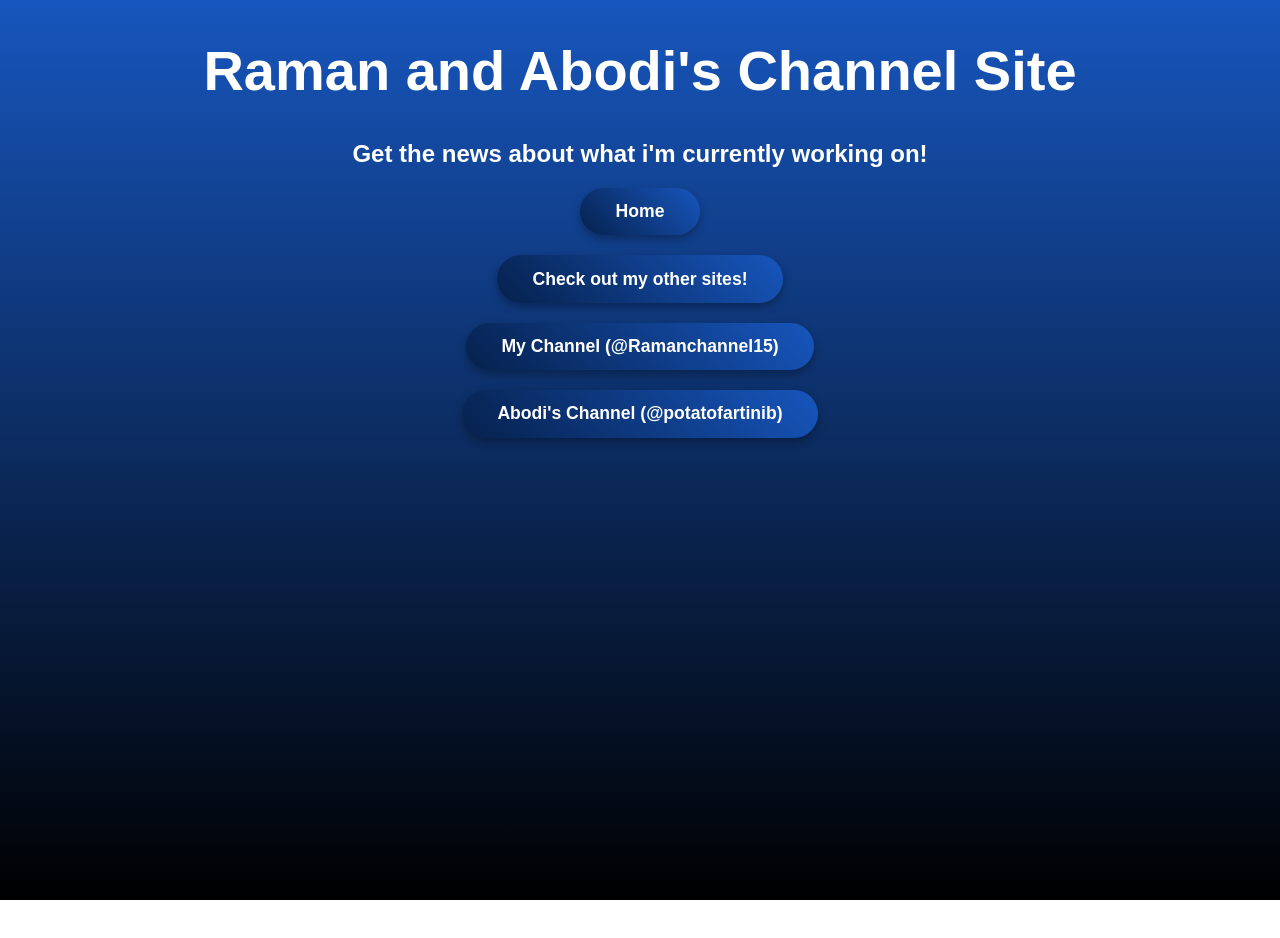
<file: index.html>
<!DOCTYPE html>
<html>
  <head>
    <meta charset="UTF-8" />
    <meta name="viewport" content="width=device-width, initial-scale=1" />
    <title>Raman and Abodi's Channel Site</title>
    <link rel="stylesheet" href="styles.css" />
  </head>
  <body>
      <h1 class="bigtitle">Raman and Abodi's Channel Site</h1>
      <h2 class="title">Get the news about what i'm currently working on!</h2>
      <a href="home.html" class="centered-btn">Home</a>
      <a href="https://raman15scratch.github.io/CoreCoding" class="linktitle">Check out my other sites!</a>
      <a href="https://www.youtube.com/@Ramanchannel15" class="linktitle">My Channel (@Ramanchannel15)</a>
      <a href="https://www.youtube.com/@potatofartinib" class="linktitle">Abodi's Channel (@potatofartinib)</a>
  </body>
</html>
</file>
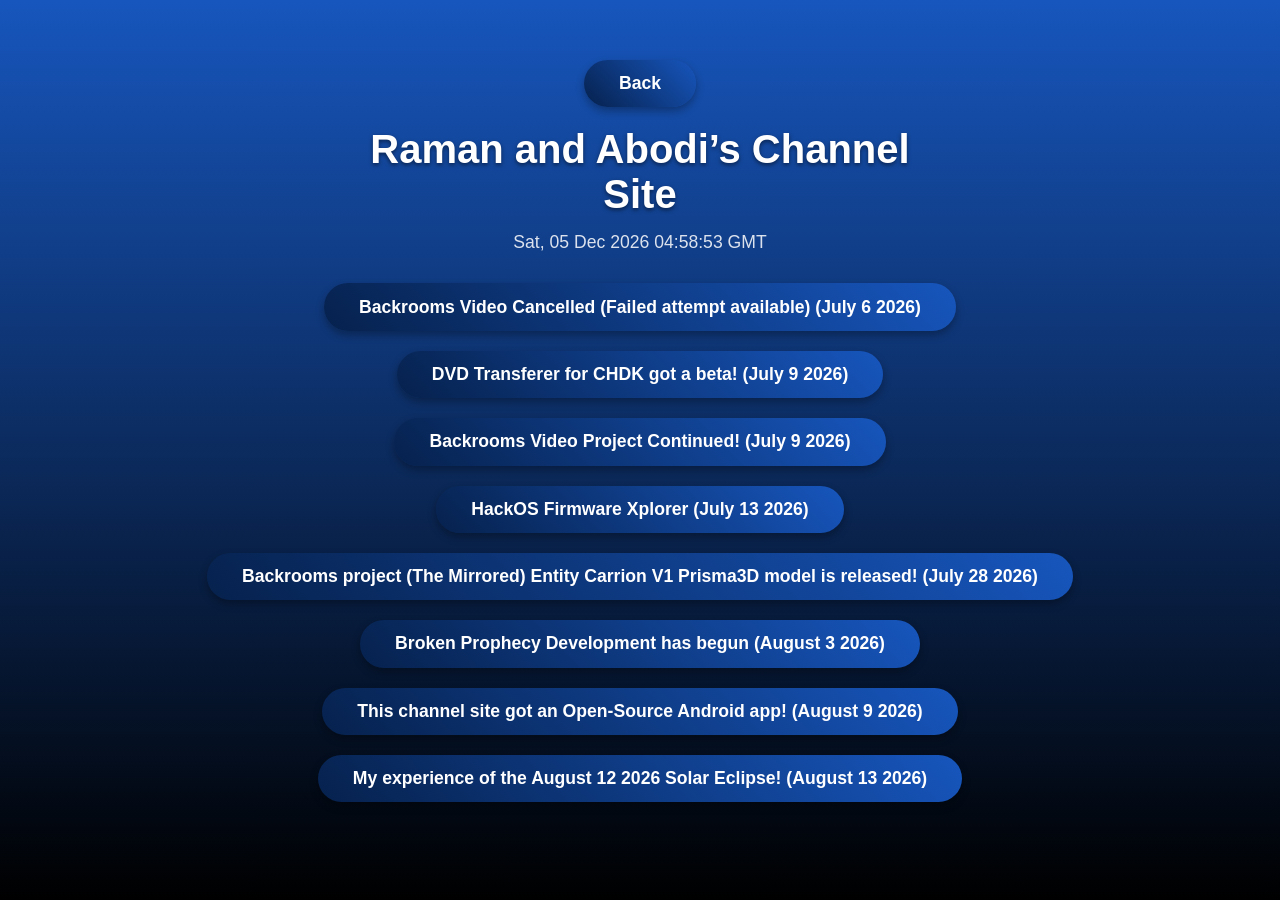
<file: home.html>
<!DOCTYPE html>
<html>
  <head>
    <meta charset="UTF-8" />
    <meta name="viewport" content="width=device-width, initial-scale=1" />
    <title>Raman and Abodi's Channel Site | Home</title>
    <link rel="stylesheet" href="styles.css" />
  </head>
  <body>
       <div class="fixed-top-header">
         <a href="index.html" class="centered-btn">Back</a>
         <h1 class="main-channel-title">
          Raman and Abodi’s Channel Site
         </h1>
         <p id="currentTime">Loading clock...</p>
        </div>
        <script src="script.js"></script>
        <a href="Backrooms/backrooms.html" class="post-btn">Backrooms Video Cancelled (Failed attempt available) (July 6 2026) </a>
        <a href="DVD_transferer_for_CHDK/DVD_transferer_for_CHDK.html" class="post-btn">DVD Transferer for CHDK got a beta! (July 9 2026) </a>
        <a href="Backrooms2/backrooms2.html" class="post-btn">Backrooms Video Project Continued! (July 9 2026) </a>
        <a href="HackOS_Firmware_Xplorer/HackOS.html" class="post-btn">HackOS Firmware Xplorer (July 13 2026) </a>
        <a href="The_Mirrored_Carrion_V1_Model/The_Mirrored_Carrion_V1_Model.html" class="post-btn">Backrooms project (The Mirrored) Entity Carrion V1 Prisma3D model is released! (July 28 2026) </a>
        <a href="bpt1/bpt1.html" class="post-btn">Broken Prophecy Development has begun (August 3 2026) </a>
        <a href="Raman-and-Abodis-Channel-Site-App/raman_and_abodis_channel_site_app.html" class="post-btn">This channel site got an Open-Source Android app! (August 9 2026) </a>
        <a href="Solar_Eclipse/solareclipse.html" class="post-btn">My experience of the August 12 2026 Solar Eclipse! (August 13 2026) </a>
  </body>
</html>
</file>
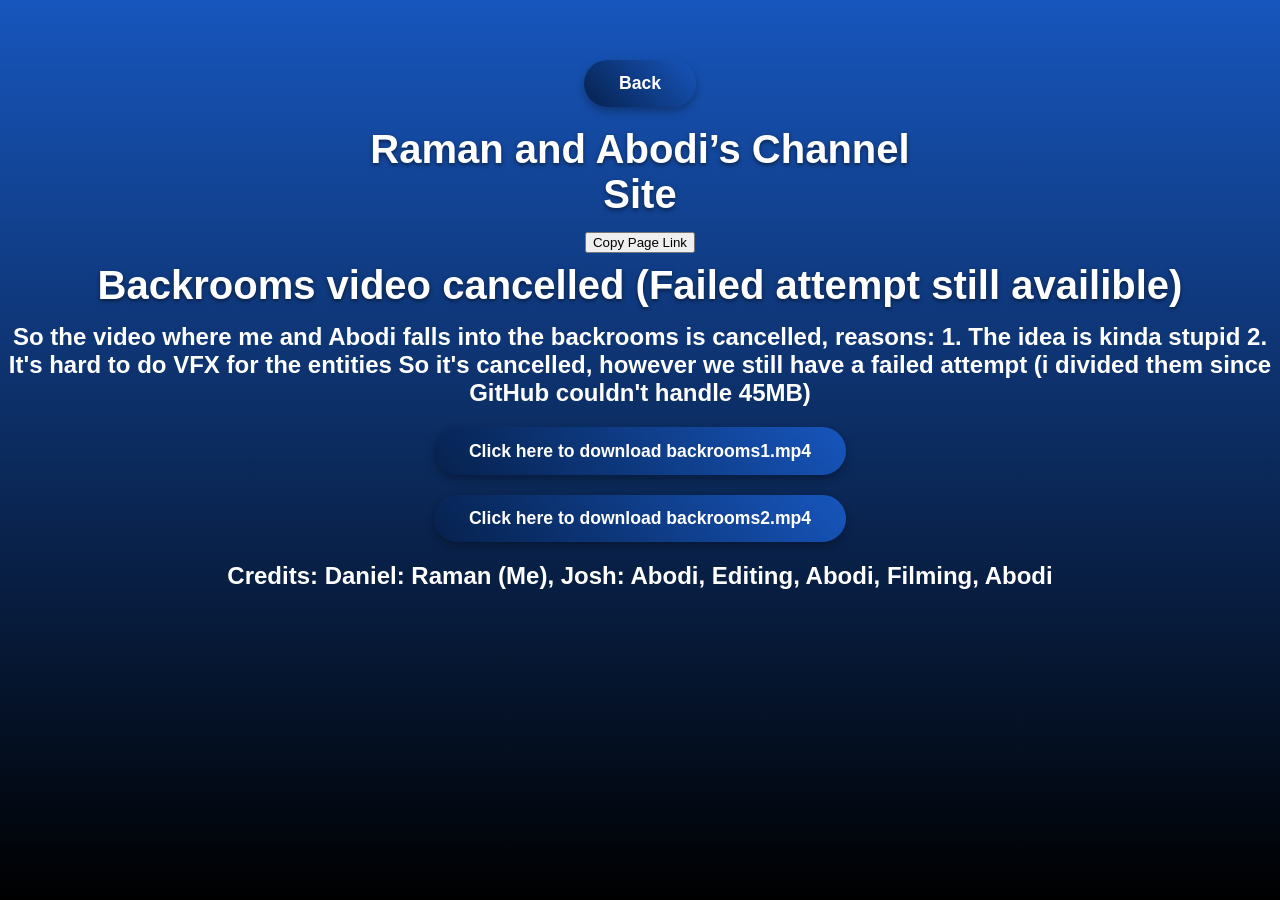
<file: Backrooms/backrooms.html>
<!DOCTYPE html>
<html>
  <head>
    <meta charset="UTF-8" />
    <meta name="viewport" content="width=device-width, initial-scale=1" />
    <title>Raman and Abodi's Channel Site | Backrooms video cancelled (Failed attempt availible)</title>
    <link rel="stylesheet" href="../styles.css" />
  </head>
  <body>
       <div class="fixed-top-header">
         <a href="../home.html" class="centered-btn">Back</a>
         <h1 class="main-channel-title">
          Raman and Abodi’s Channel Site
         </h1>
         <button id="copyBtn" onclick="copyCurrentUrl()">Copy Page Link</button>
        </div>
        <script src="../copy-to-clipboard.js"></script>
        <h1 class="main-channel-title">
        Backrooms video cancelled (Failed attempt still availible)
        </h1>
        <h2 class="title">
        So the video where me and Abodi falls into the backrooms is cancelled, reasons:
        1. The idea is kinda stupid
        2. It's hard to do VFX for the entities
        So it's cancelled, however we still have a failed attempt (i divided them since GitHub couldn't handle 45MB)
        </h2>
        <a href="backrooms1.mp4" download class="centered-btn">Click here to download backrooms1.mp4</a>
        <a href="backrooms2.mp4" download class="centered-btn">Click here to download backrooms2.mp4</a>
        <h2 class="title"> Credits: Daniel: Raman (Me), Josh: Abodi, Editing, Abodi, Filming, Abodi</h2>
   </body>
</html>
</file>
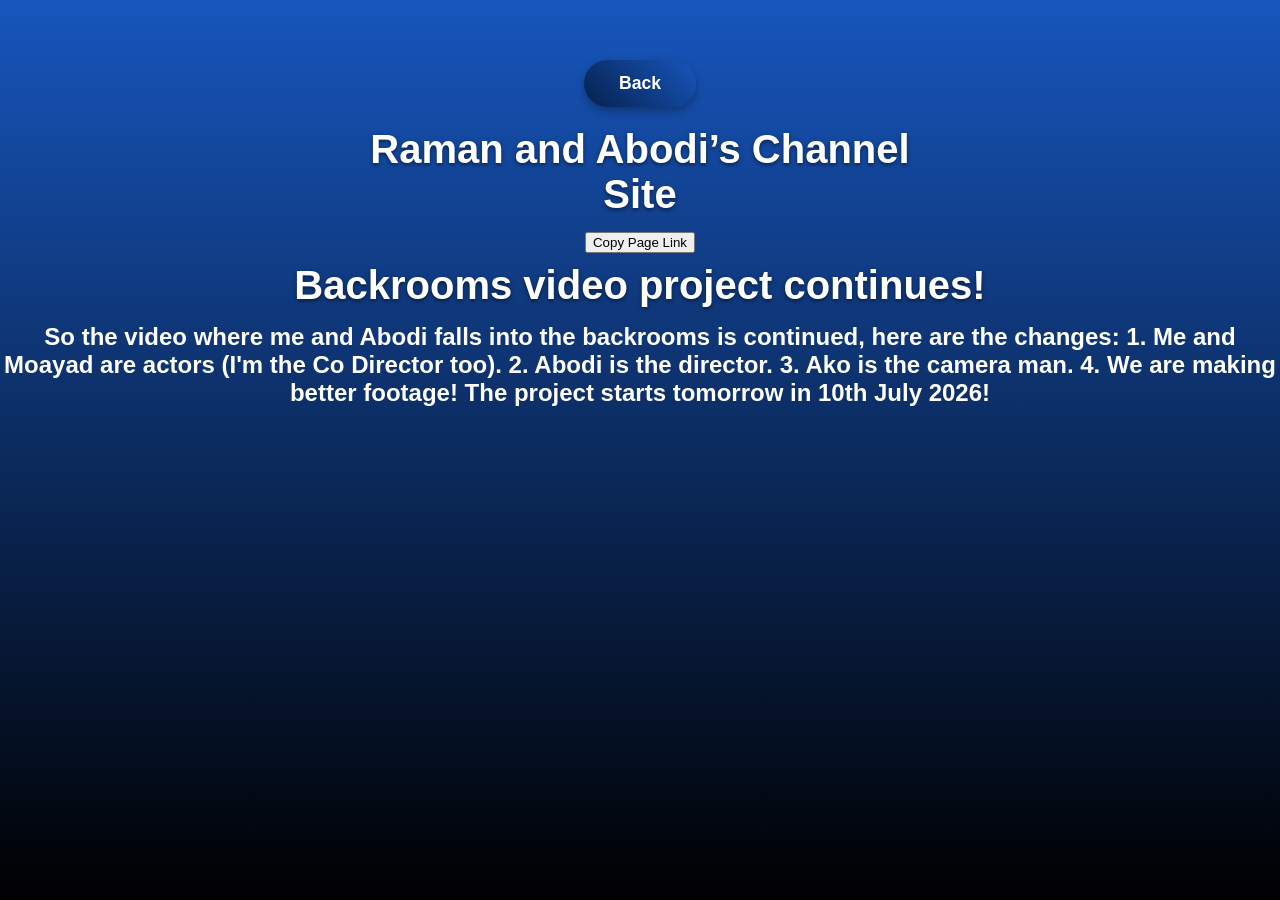
<file: Backrooms2/backrooms2.html>
<!DOCTYPE html>
<html>
  <head>
    <meta charset="UTF-8" />
    <meta name="viewport" content="width=device-width, initial-scale=1" />
    <title>Raman and Abodi's Channel Site | Backrooms video project continues! </title>
    <link rel="stylesheet" href="../styles.css" />
  </head>
  <body>
       <div class="fixed-top-header">
         <a href="../home.html" class="centered-btn">Back</a>
         <h1 class="main-channel-title">
          Raman and Abodi’s Channel Site
         </h1>
         <button id="copyBtn" onclick="copyCurrentUrl()">Copy Page Link</button>
        </div>
        <script src="../copy-to-clipboard.js"></script>
        <h1 class="main-channel-title">
        Backrooms video project continues!
        </h1>
        <h2 class="title">
        So the video where me and Abodi falls into the backrooms is continued, here are the changes:
        1. Me and Moayad are actors (I'm the Co Director too).
        2. Abodi is the director.
        3. Ako is the camera man.
        4. We are making better footage!
        The project starts tomorrow in 10th July 2026!
        </h2>
   </body>
</html>
</file>
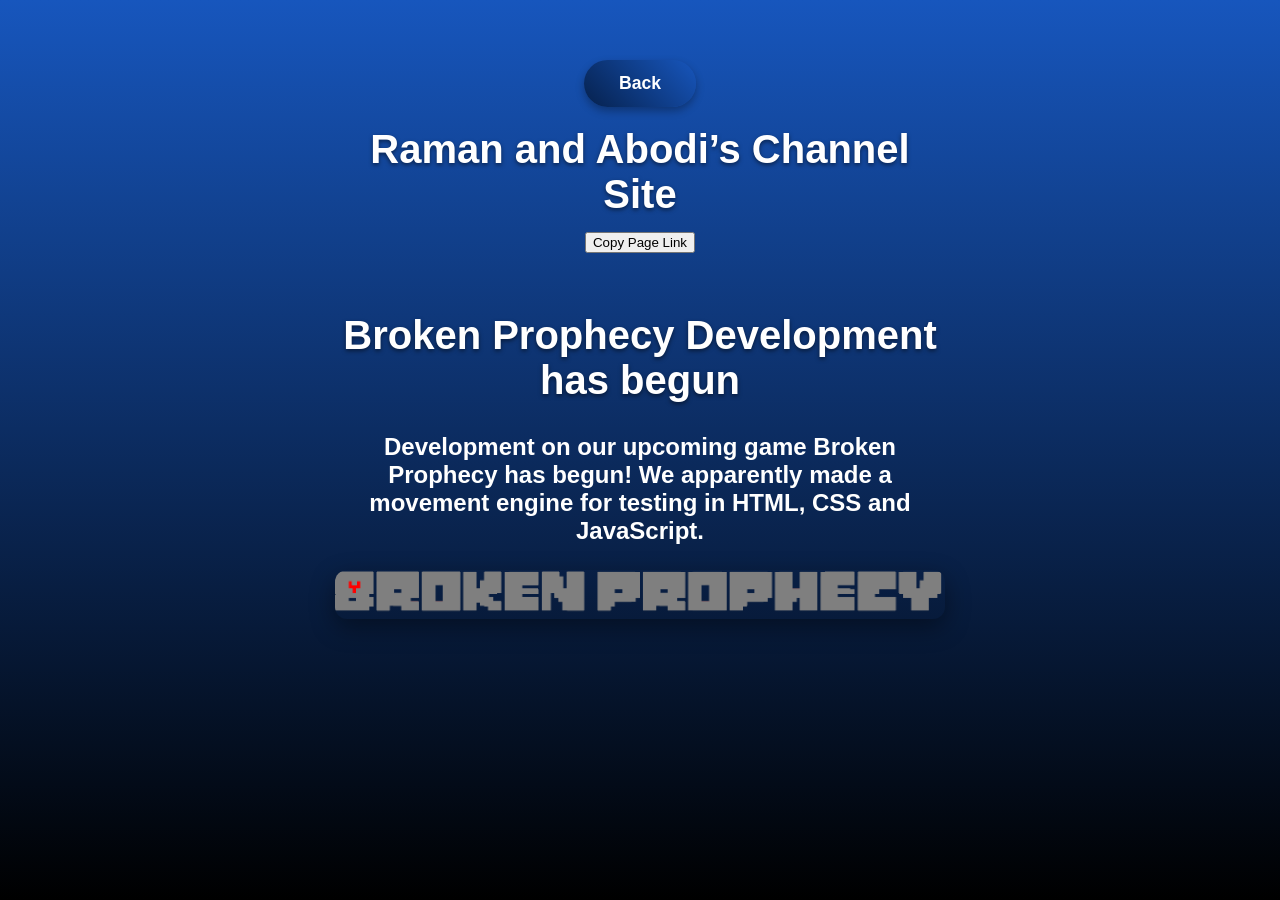
<file: bpt1/bpt1.html>
<!DOCTYPE html>
<html>
  <head>
    <meta charset="UTF-8" />
    <meta name="viewport" content="width=device-width, initial-scale=1" />
    <title>Raman and Abodi's Channel Site | Broken Prophecy Development has begun</title>
    <link rel="stylesheet" href="../styles.css" />
  </head>
  <body>
       <div class="fixed-top-header">
         <a href="../home.html" class="centered-btn">Back</a>
         <h1 class="main-channel-title">
          Raman and Abodi’s Channel Site
         </h1>
         <button id="copyBtn" onclick="copyCurrentUrl()">Copy Page Link</button>
        </div>
        <script src="../copy-to-clipboard.js"></script>
        <div class="post-layout">
          <h1 class="main-channel-title">
            Broken Prophecy Development has begun
          </h1>
          <h2 class="title">
            Development on our upcoming game Broken Prophecy has begun! We apparently made a movement engine for testing in HTML, CSS and JavaScript. 
          </h2>
          <img src="259ce09a3340ec91bfd5dd8e06dd99d4.png" alt="The logo of our game">
        </div>
   </body>
         </html>
</file>
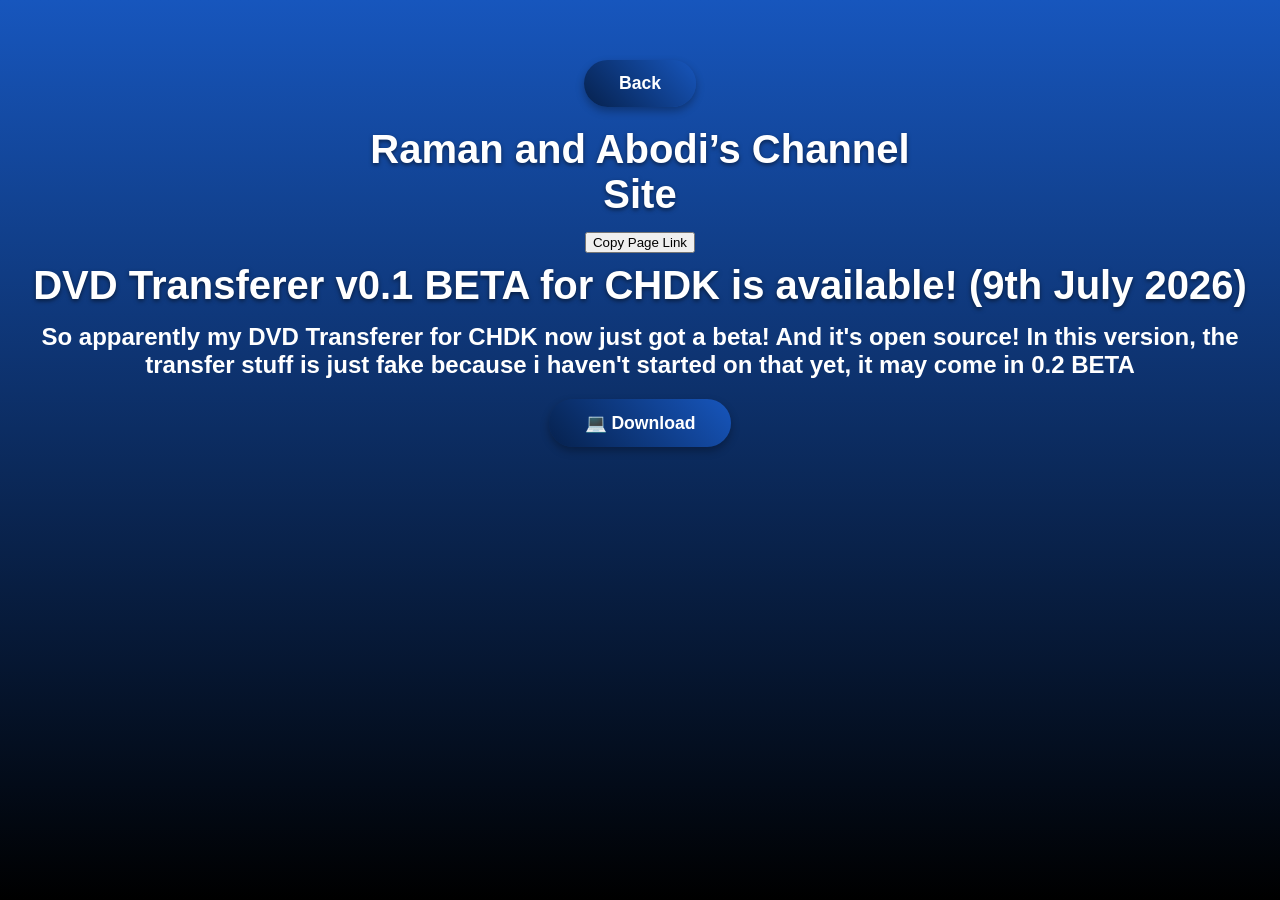
<file: DVD_transferer_for_CHDK/DVD_transferer_for_CHDK.html>
<!DOCTYPE html>
<html>
  <head>
    <meta charset="UTF-8" />
    <meta name="viewport" content="width=device-width, initial-scale=1" />
    <title>Raman and Abodi's Channel Site | DVD Transferer for CHDK just got a beta!</title>
    <link rel="stylesheet" href="../styles.css" />
  </head>
  <body>
       <div class="fixed-top-header">
         <a href="../home.html" class="centered-btn">Back</a>
         <h1 class="main-channel-title">
          Raman and Abodi’s Channel Site
         </h1>
         <button id="copyBtn" onclick="copyCurrentUrl()">Copy Page Link</button>
        </div>
        <script src="../copy-to-clipboard.js"></script>
        <h1 class="main-channel-title">
        DVD Transferer v0.1 BETA for CHDK is available! (9th July 2026)
        </h1>
        <h2 class="title">
        So apparently my DVD Transferer for CHDK now just got a beta! And it's open source! In this version, the transfer stuff is just fake because i haven't started on that yet, it may come in 0.2 BETA
        </h2>
        <a href="https://github.com/Raman15Scratch/DVD-Transferer-for-CHDK" download class="centered-btn">
            <span>💻</span> Download
        </a>
   </body>
</html>
</file>
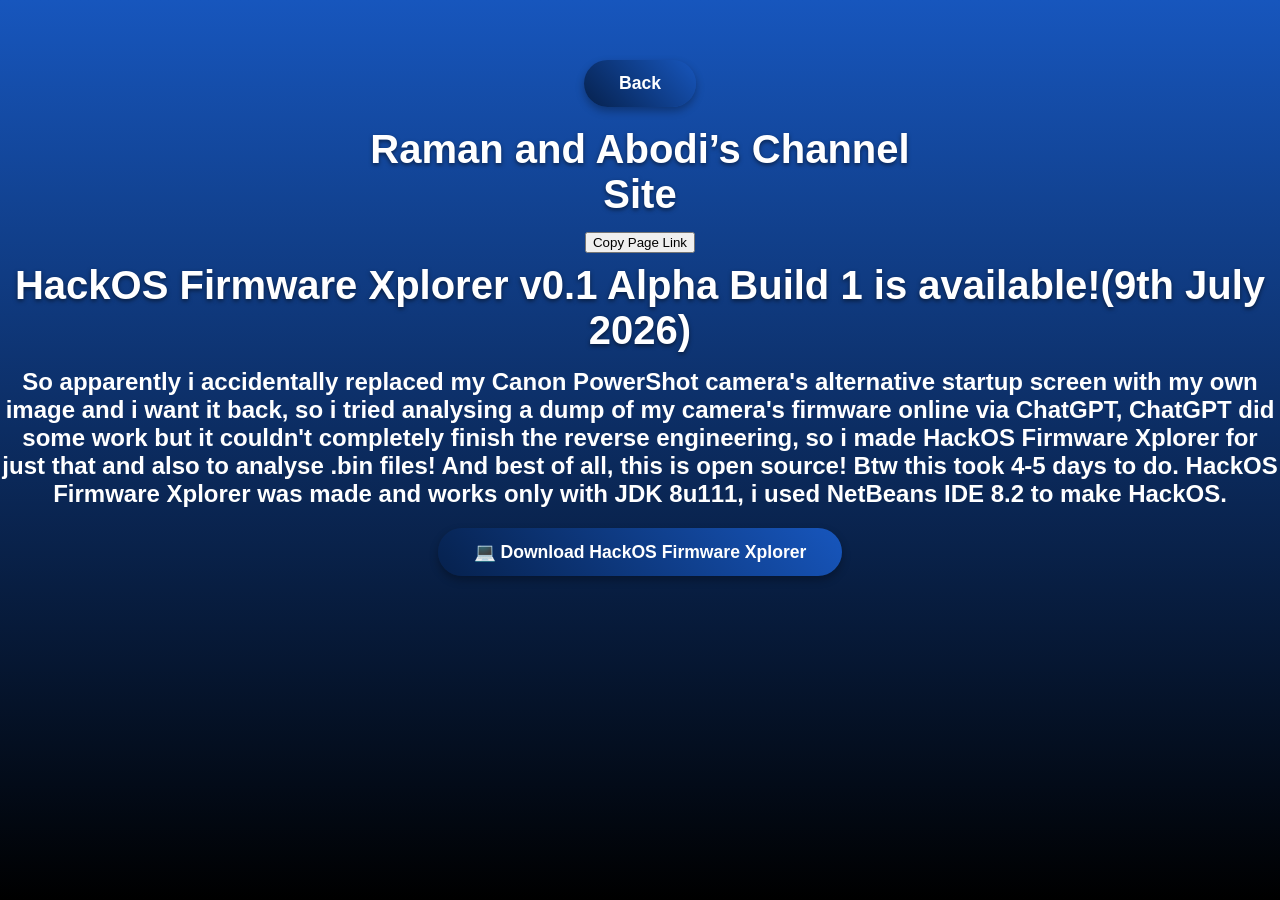
<file: HackOS_Firmware_Xplorer/HackOS.html>
<!DOCTYPE html>
<html>
  <head>
    <meta charset="UTF-8" />
    <meta name="viewport" content="width=device-width, initial-scale=1" />
    <title>Raman and Abodi's Channel Site | HackOS Firmware Xplorer</title>
    <link rel="stylesheet" href="../styles.css" />
  </head>
  <body>
       <div class="fixed-top-header">
         <a href="../home.html" class="centered-btn">Back</a>
         <h1 class="main-channel-title">
          Raman and Abodi’s Channel Site
         </h1>
         <button id="copyBtn" onclick="copyCurrentUrl()">Copy Page Link</button>
        </div>
        <script src="../copy-to-clipboard.js"></script>
        <h1 class="main-channel-title">
        HackOS Firmware Xplorer v0.1 Alpha Build 1 is available!(9th July 2026)
        </h1>
        <h2 class="title">
        So apparently i accidentally replaced my Canon PowerShot camera's alternative startup screen with my own image and i want it back, so i tried analysing a dump of my camera's firmware online via ChatGPT, ChatGPT did some work but it couldn't completely finish the reverse engineering, so i made HackOS Firmware Xplorer for just that and also to analyse .bin files! And best of all, this is open source! Btw this took 4-5 days to do. HackOS Firmware Xplorer was made and works only with JDK 8u111, i used NetBeans IDE 8.2 to make HackOS.
        </h2>
        <a href="https://github.com/Raman15Scratch/HackOS-Firmware-Xplorer" download class="centered-btn">
            <span>💻</span> Download HackOS Firmware Xplorer
        </a>
   </body>
</html>
</file>
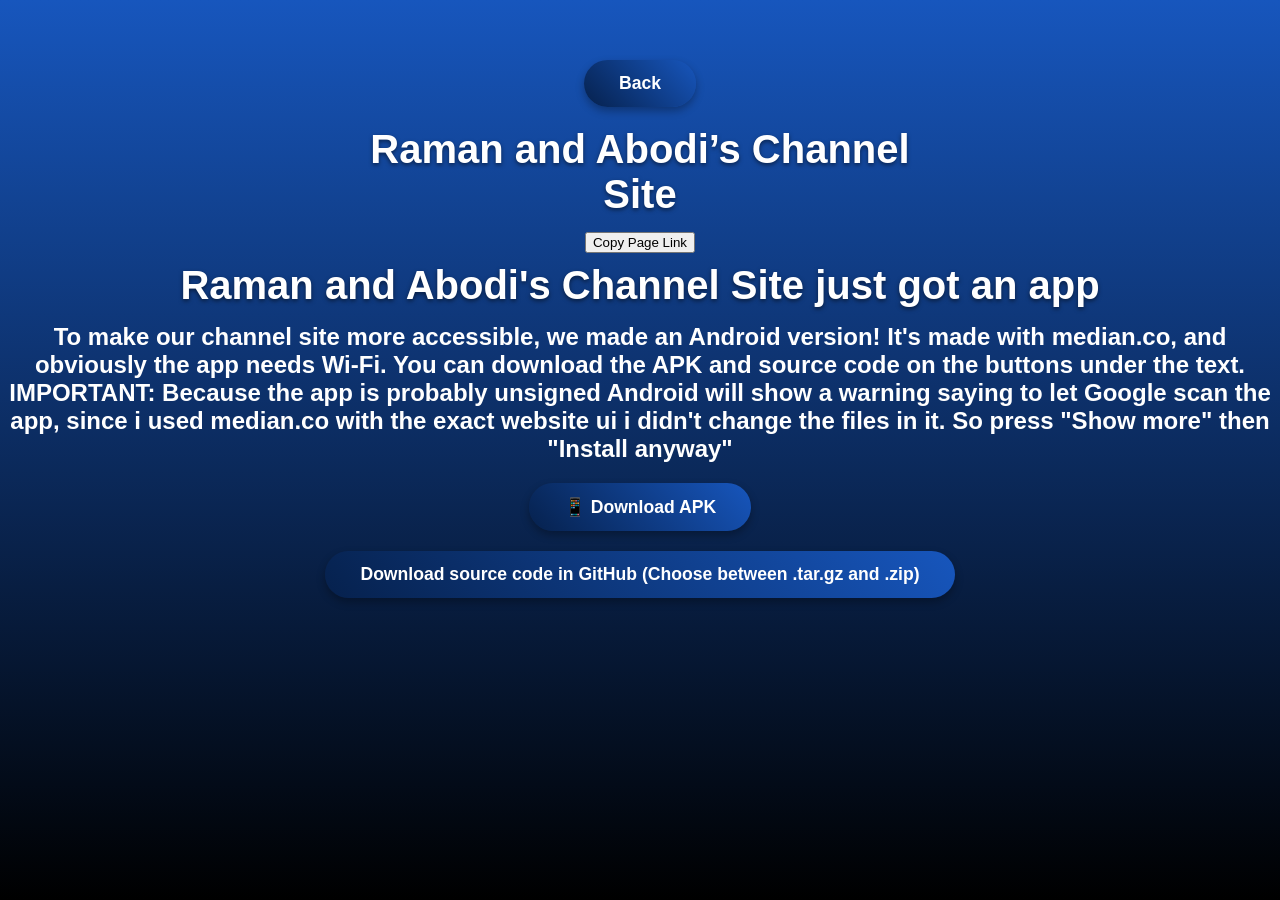
<file: Raman-and-Abodis-Channel-Site-App/raman_and_abodis_channel_site_app.html>
<!DOCTYPE html>
<html>
  <head>
    <meta charset="UTF-8" />
    <meta name="viewport" content="width=device-width, initial-scale=1" />
    <title>Raman and Abodi's Channel Site | This site has an Android version!</title>
    <link rel="stylesheet" href="../styles.css" />
  </head>
  <body>
       <div class="fixed-top-header">
         <a href="../home.html" class="centered-btn">Back</a>
         <h1 class="main-channel-title">
          Raman and Abodi’s Channel Site
         </h1>
         <button id="copyBtn" onclick="copyCurrentUrl()">Copy Page Link</button>
        </div>
        <script src="../copy-to-clipboard.js"></script>
        <h1 class="main-channel-title">
        Raman and Abodi's Channel Site just got an app
        </h1>
        <h2 class="title">
          To make our channel site more accessible, we made an Android version! It's made with median.co, and obviously the app needs Wi-Fi. You can download the APK and source code on the buttons under the text.
          IMPORTANT: Because the app is probably unsigned Android will show a warning saying to let Google scan the app, since i used median.co with the exact website ui i didn't change the files in it. So press "Show more" then "Install anyway"
        </h2>
        <a href="RamanAndAbodisChannelSiteApp.apk" download class="centered-btn">
            <span>📱</span> Download APK
        </a>
        <a href="https://github.com/Raman15Scratch/Raman-and-Abodis-Channel-App/" download class="centered-btn">
            <span></span> Download source code in GitHub (Choose between .tar.gz and .zip)
        </a>
   </body>
</html>
</file>
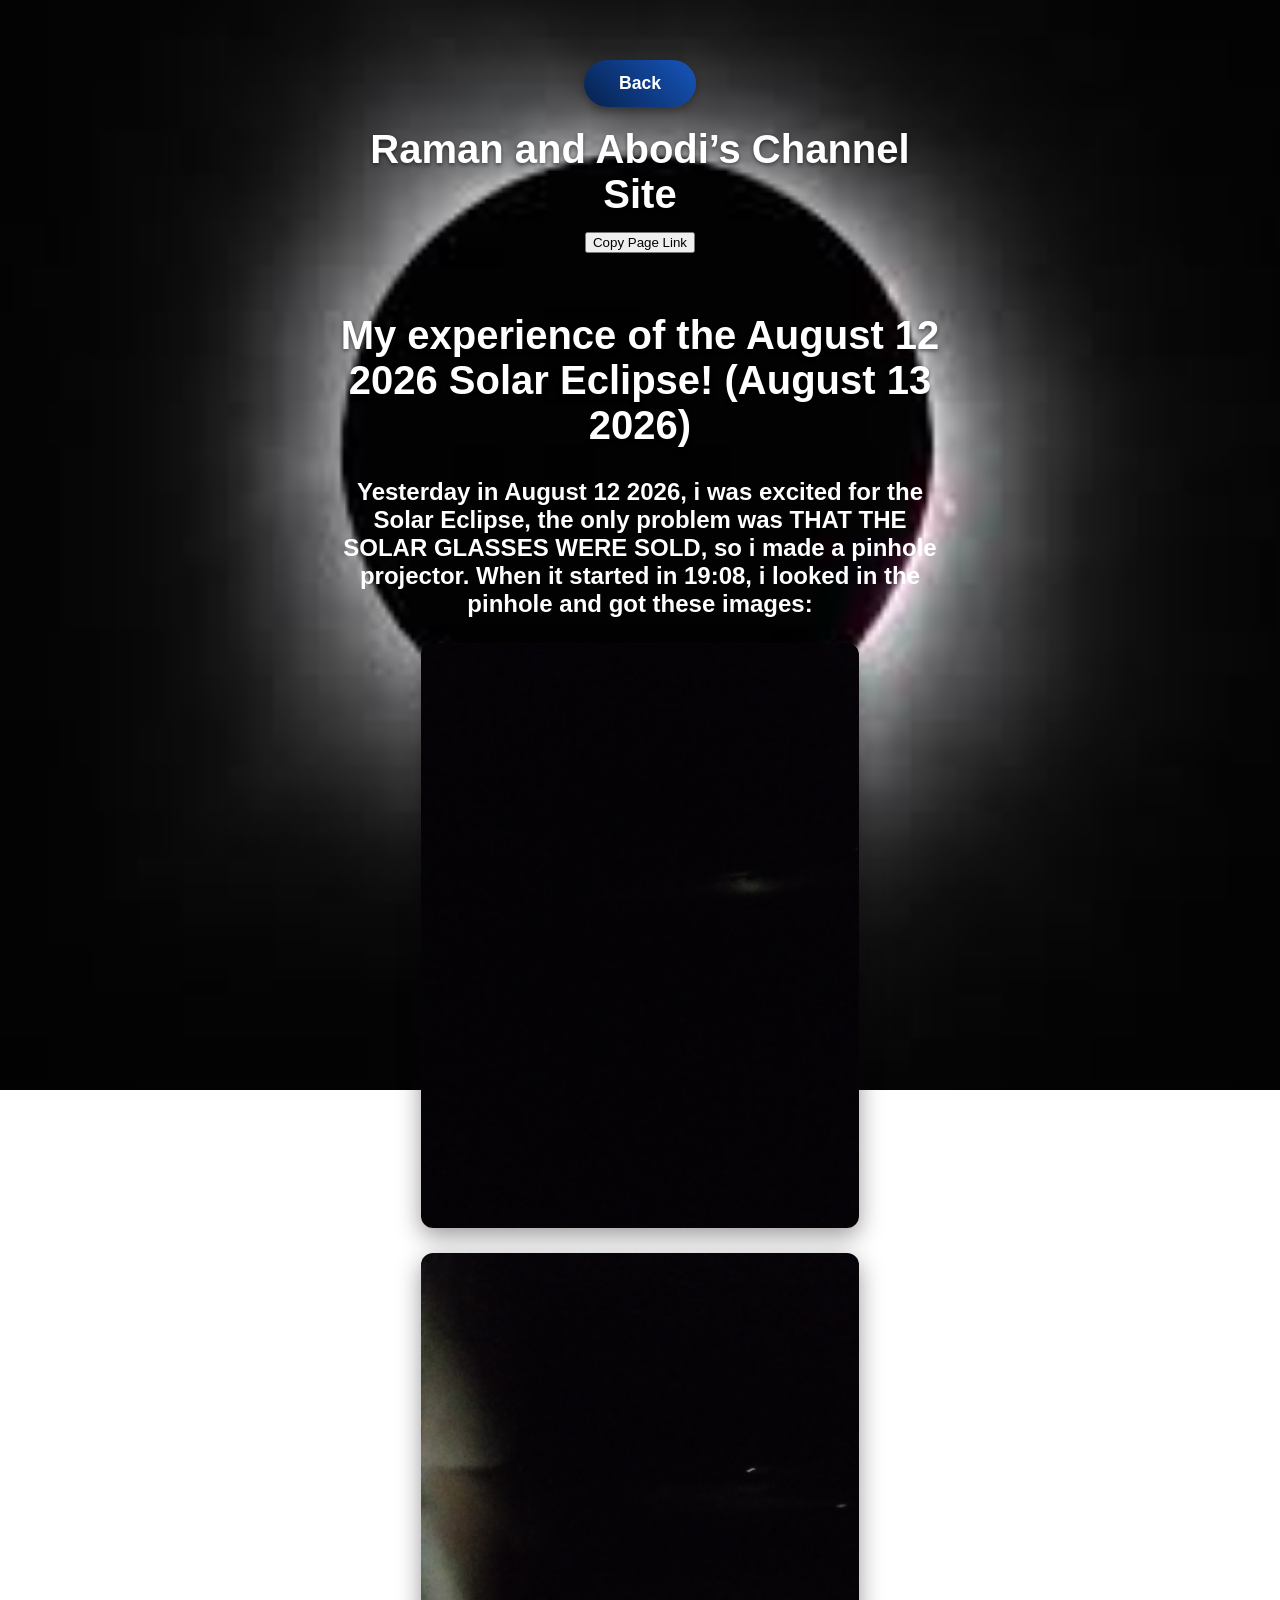
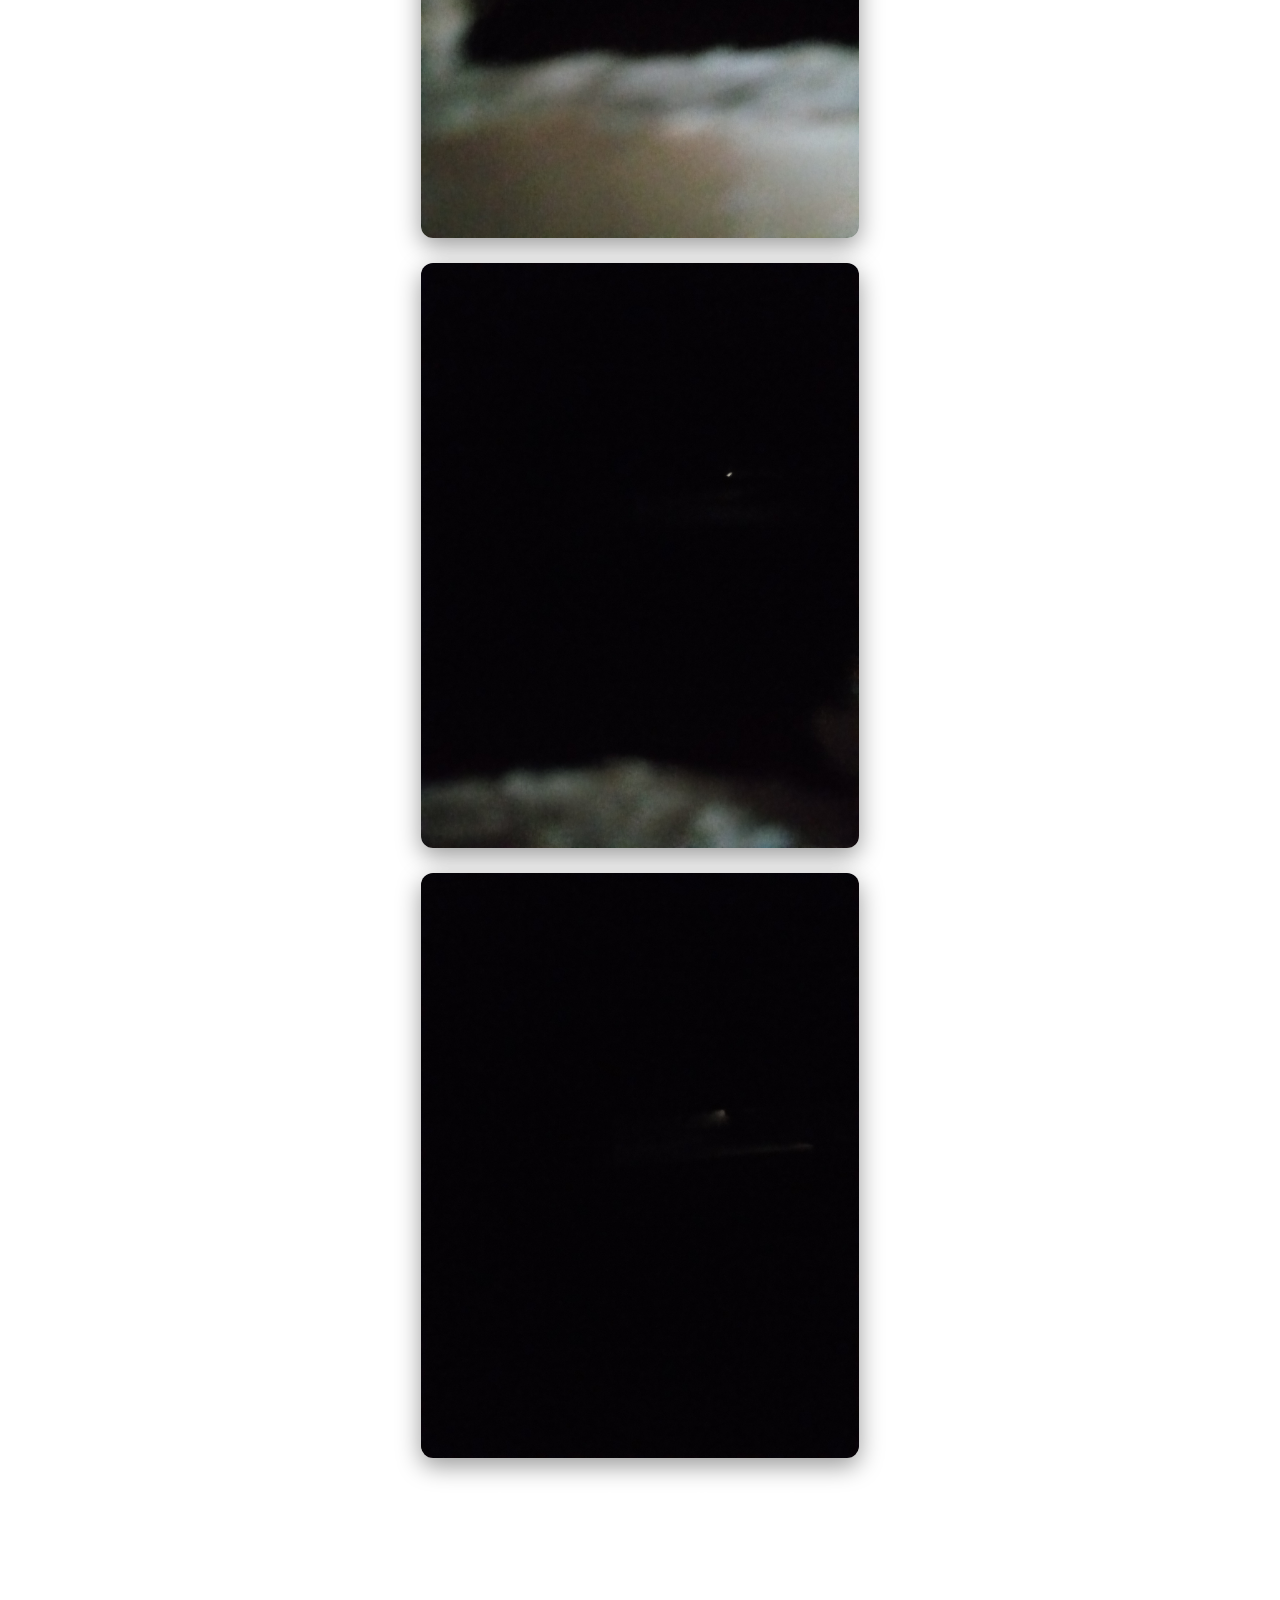
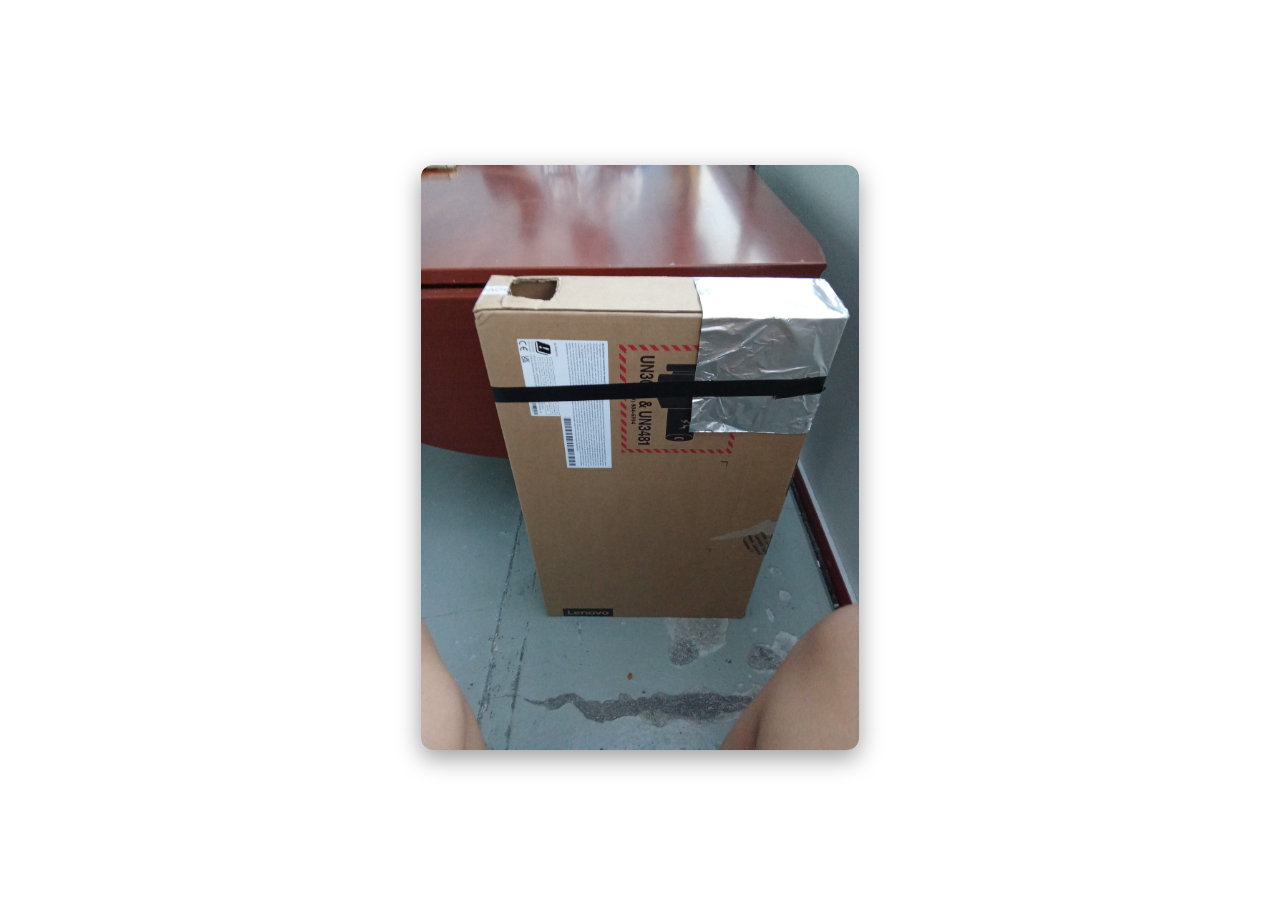
<file: Solar_Eclipse/solareclipse.html>
<!DOCTYPE html>
<html>
  <head>
    <meta charset="UTF-8" />
    <meta name="viewport" content="width=device-width, initial-scale=1" />
    <title>Raman and Abodi's Channel Site | My experience of the August 12 2026 Solar Eclipse!</title>
    <link rel="stylesheet" href="../styles.css" />
  </head>
  <body style="background-image: url('../solarEclipse.jpeg'); background-size: cover; background-position: center; background-repeat: no-repeat; background-attachment: fixed;">
  <body>
       <div class="fixed-top-header">
         <a href="../home.html" class="centered-btn">Back</a>
         <h1 class="main-channel-title">
          Raman and Abodi’s Channel Site
         </h1>
         <button id="copyBtn" onclick="copyCurrentUrl()">Copy Page Link</button>
        </div>
        <script src="../copy-to-clipboard.js"></script>
        <div class="post-layout">
          <h1 class="main-channel-title">
            My experience of the August 12 2026 Solar Eclipse! (August 13 2026)
          </h1>
          <h2 class="title">
            Yesterday in August 12 2026, i was excited for the Solar Eclipse, the only problem was THAT THE SOLAR GLASSES WERE SOLD, so i made a pinhole projector.
            When it started in 19:08, i looked in the pinhole and got these images:
          </h2>
          <img src="IMG_20260812_195347.jpg" alt="Image 1 (Taken 19:53 Stockholm time)">
          <img src="IMG_20260812_195928.jpg" alt="Image 2 (Taken 19:59 Stockholm time)">
          <img src="IMG_20260812_195930.jpg" alt="Image 3 (Taken 19:59 (At a different second) Stockholm time">
          <img src="IMG_20260812_201519.jpg" alt="Image 4 (Taken 20:15 Stockholm time)">
          <h2 class="title">
            The reason they were low quality was because my eyes could see better than my phone's camera, and second, there were clouds, so you couldn't see the eclipse good after 20:15, but the city started to get dark and then because it was soon winter time, it became dark naturally. It was a cool experience! I'm planning to make a video about my experience and the beauty of solar eclipses. If you're curious about how my pinhole projector looks like, here it is:
          </h2>
          <img src="IMG-20260812-WA0017.jpeg" alt="Image 5 (Taken 20:29 Stockholm time)">
          <h2 class="title">
            And that was all, it was cool but it would have been cooler if the clouds went.
          </h2>
        </div>  
   </body>
          </html>
</file>
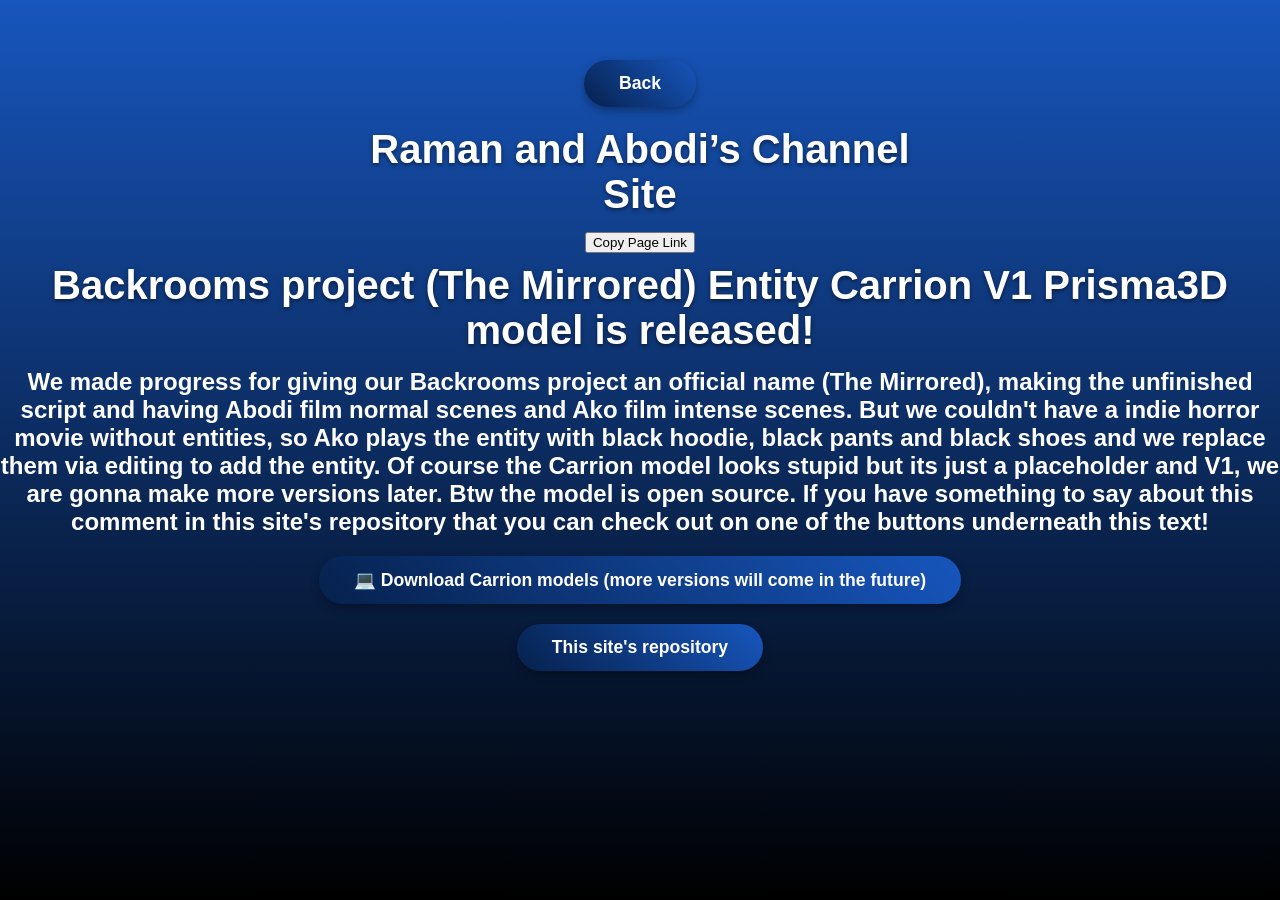
<file: The_Mirrored_Carrion_V1_Model/The_Mirrored_Carrion_V1_Model.html>
<!DOCTYPE html>
<html>
  <head>
    <meta charset="UTF-8" />
    <meta name="viewport" content="width=device-width, initial-scale=1" />
    <title>Raman and Abodi's Channel Site | Backrooms project (The Mirrored) Entity Carrion V1 Prisma3D model is released!</title>
    <link rel="stylesheet" href="../styles.css" />
  </head>
  <body>
       <div class="fixed-top-header">
         <a href="../home.html" class="centered-btn">Back</a>
         <h1 class="main-channel-title">
          Raman and Abodi’s Channel Site
         </h1>
         <button id="copyBtn" onclick="copyCurrentUrl()">Copy Page Link</button>
        </div>
        <script src="../copy-to-clipboard.js"></script>
        <h1 class="main-channel-title">
        Backrooms project (The Mirrored) Entity Carrion V1 Prisma3D model is released!
        </h1>
        <h2 class="title">
        We made progress for giving our Backrooms project an official name (The Mirrored), making the unfinished script and having Abodi film normal scenes and Ako film intense scenes.
        But we couldn't have a indie horror movie without entities, so Ako plays the entity with black hoodie, black pants and black shoes and we replace them via editing to add the entity.
        Of course the Carrion model looks stupid but its just a placeholder and V1, we are gonna make more versions later.
        Btw the model is open source.
        If you have something to say about this comment in this site's repository that you can check out on one of the buttons underneath this text! 
        </h2>
        <a href="https://github.com/Raman15Scratch/The_Mirrored_Carrion_Prisma3D_model/tree/main" download class="centered-btn">
            <span>💻</span> Download Carrion models (more versions will come in the future)
        </a>
        <a href="https://github.com/Raman15Scratch/Raman-and-Abodis-Channel-Site/tree/main" download class="centered-btn">
            This site's repository
        </a>
   </body>
</html>
</file>
<file: styles.css>
body {
  margin: 0;
  padding: 0;
  min-height: 100vh; 
  background: linear-gradient(0deg, #000000 0%, #1756bd 100%) no-repeat fixed;
  display: block; 
}

.fixed-top-header {
  display: block !important;
  width: 100% !important;
  max-width: 650px !important;       
  margin: 0 auto !important;          
  padding: 40px 20px 10px 20px; 
  box-sizing: border-box;  
  text-align: center;      
}

.main-channel-title {
  display: block !important;
  font-family: Arial, Helvetica, sans-serif; 
  color: #ffffff;                           
  text-align: center;                       
  font-size: 2.5rem;        
  font-weight: bold;
  margin: 0 auto 15px auto !important; 
  width: 100% !important;
  text-shadow: 0 2px 4px rgba(0,0,0,0.5); 
}

#currentTime {
  display: block !important;
  font-family: Arial, Helvetica, sans-serif; 
  color: #ffffff;                           
  text-align: center;                       
  font-size: 1.1rem;
  margin: 0 auto !important;                           
  width: 100% !important;
  opacity: 0.85;                      
}

.post-layout {
  display: block !important;
  width: 100% !important;
  max-width: 650px !important;       
  margin: 30px auto !important;       
  padding: 20px;
  box-sizing: border-box;  
}

.post-layout h1, 
.post-layout h2, 
.post-layout h3 {
  font-family: Arial, Helvetica, sans-serif;
  color: #ffffff;
  text-align: center;
  margin-top: 30px;
  margin-bottom: 15px;
}

.post-layout p, 
.post-layout li {
  font-family: Arial, Helvetica, sans-serif;
  color: #ffffff;
  text-align: center;
  line-height: 1.6;        
  font-size: 1.1rem;
  margin-bottom: 20px;
}

.post-layout img {
  display: block !important;
  margin: 25px auto !important;      
  max-width: 100% !important;        
  max-height: 65vh !important;       
  width: auto !important;            
  height: auto !important;           
  object-fit: contain !important;    
  border-radius: 12px;     
  box-shadow: 0 8px 24px rgba(0, 0, 0, 0.4); 
}

.post-layout video {
  display: block !important;
  max-width: 100% !important;        
  height: auto !important;
  margin: 25px auto !important;      
  border-radius: 12px;     
  box-shadow: 0 8px 24px rgba(0, 0, 0, 0.4); 
}

.post-layout audio {
  display: block !important;
  max-width: 100% !important;
  margin: 25px auto !important;
}

.centered-btn,
.post-layout button,
.post-btn, 
.linktitle,
.download-link { 
  display: table !important;        
  width: auto !important;           
  text-align: center;    
  margin: 20px auto !important;     
  padding: 0.75em 2em;
  border-radius: 30px;
  border: none;
  background-image: linear-gradient(45deg, #06214d, #1756bd);
  color: white;
  text-decoration: none; 
  font-family: 'Segoe UI', Tahoma, Geneva, Verdana, sans-serif;
  font-weight: 600;
  font-size: 1.1em;
  cursor: pointer;
  box-shadow: 0 4px 8px rgba(0,0,0,0.3);
  transition: box-shadow 0.3s ease, transform 0.3s ease;
}

.centered-btn:hover,
.post-layout button:hover,
.post-btn:hover,
.linktitle:hover,
.download-link:hover {
  box-shadow: 0 6px 14px rgba(0,0,0,0.5);
  transform: translateY(-3px); 
  color: white;                
}

.txt-file-content { 
  display: block !important;
  background: rgba(255, 255, 255, 0.1); 
  color: #ffffff;
  padding: 20px; 
  border-left: 5px solid #1756bd; 
  font-family: 'Courier New', Courier, monospace; 
  font-size: 14px;
  white-space: pre-wrap; 
  margin: 25px auto !important;
  max-width: 100% !important;
  border-radius: 0 12px 12px 0; 
  box-shadow: 0 4px 12px rgba(0, 0, 0, 0.3);
  overflow-x: auto;
  box-sizing: border-box;
}

.bigtitle { 
  font-family: Sans-Serif; 
  font-size: 3.5em; 
  color: white; 
  text-align: center; 
}

.title { 
  color: white; 
  font-family: Arial; 
  font-size: 1.5em; 
  text-align: center; 
  margin-top: 0.5em; 
    }
</file>
